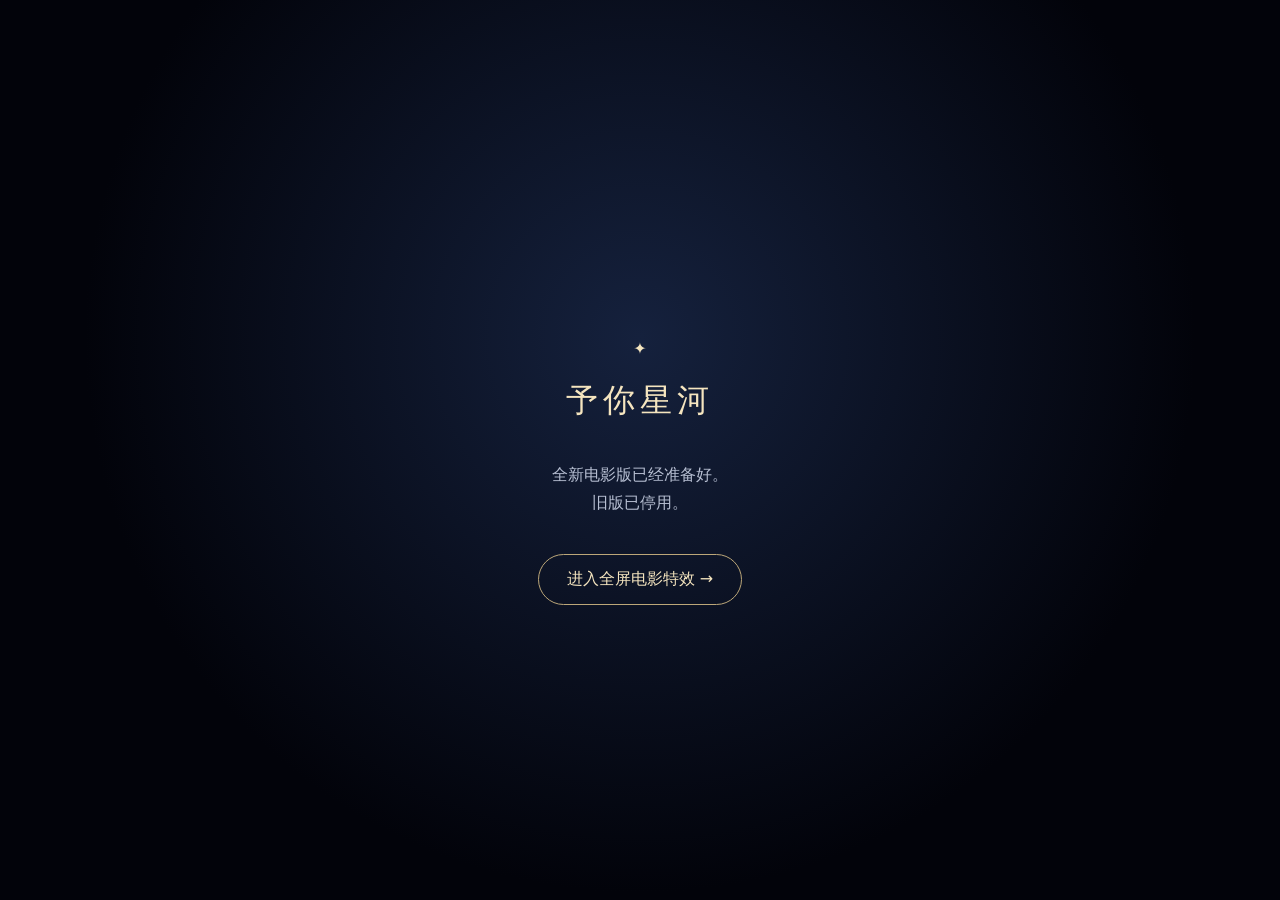
<file: index.html>
<!doctype html>
<html lang="zh-CN">
<head>
  <meta charset="UTF-8" />
  <meta name="viewport" content="width=device-width, initial-scale=1, viewport-fit=cover, user-scalable=no" />
  <meta name="theme-color" content="#02030a" />
  <meta name="description" content="一份穿越星河而来的礼物。A little universe, just for you." />
  <title>予你星河 · A little universe, for you</title>
  <link rel="icon" href="data:image/svg+xml,%3Csvg xmlns='http://www.w3.org/2000/svg' viewBox='0 0 64 64'%3E%3Cpath fill='%23e5ca94' d='M32 2l6 24 24 6-24 6-6 24-6-24-24-6 24-6z'/%3E%3C/svg%3E" />
  <style>
    .legacy-redirect{position:fixed;inset:0;min-height:100dvh;display:grid;place-content:center;text-align:center;padding:32px;background:radial-gradient(circle at 50% 35%,#15213d,#02030a 62%);color:#f5e5bf;font-family:system-ui,sans-serif}
    .legacy-redirect h1{font-family:serif;font-weight:400;letter-spacing:.15em}.legacy-redirect a{display:inline-block;margin:20px auto;padding:14px 28px;border:1px solid #bca779;border-radius:99px;color:#f5e5bf;text-decoration:none}.legacy-redirect p{color:#b7bfd2;line-height:1.8}
  </style>
</head>
<body>
  <main class="legacy-redirect">
    <div aria-hidden="true">✦</div>
    <h1>予你星河</h1>
    <p>全新电影版已经准备好。<br>旧版已停用。</p>
    <a href="./cinema/">进入全屏电影特效 →</a>
  </main>
</body>
</html>
</file>
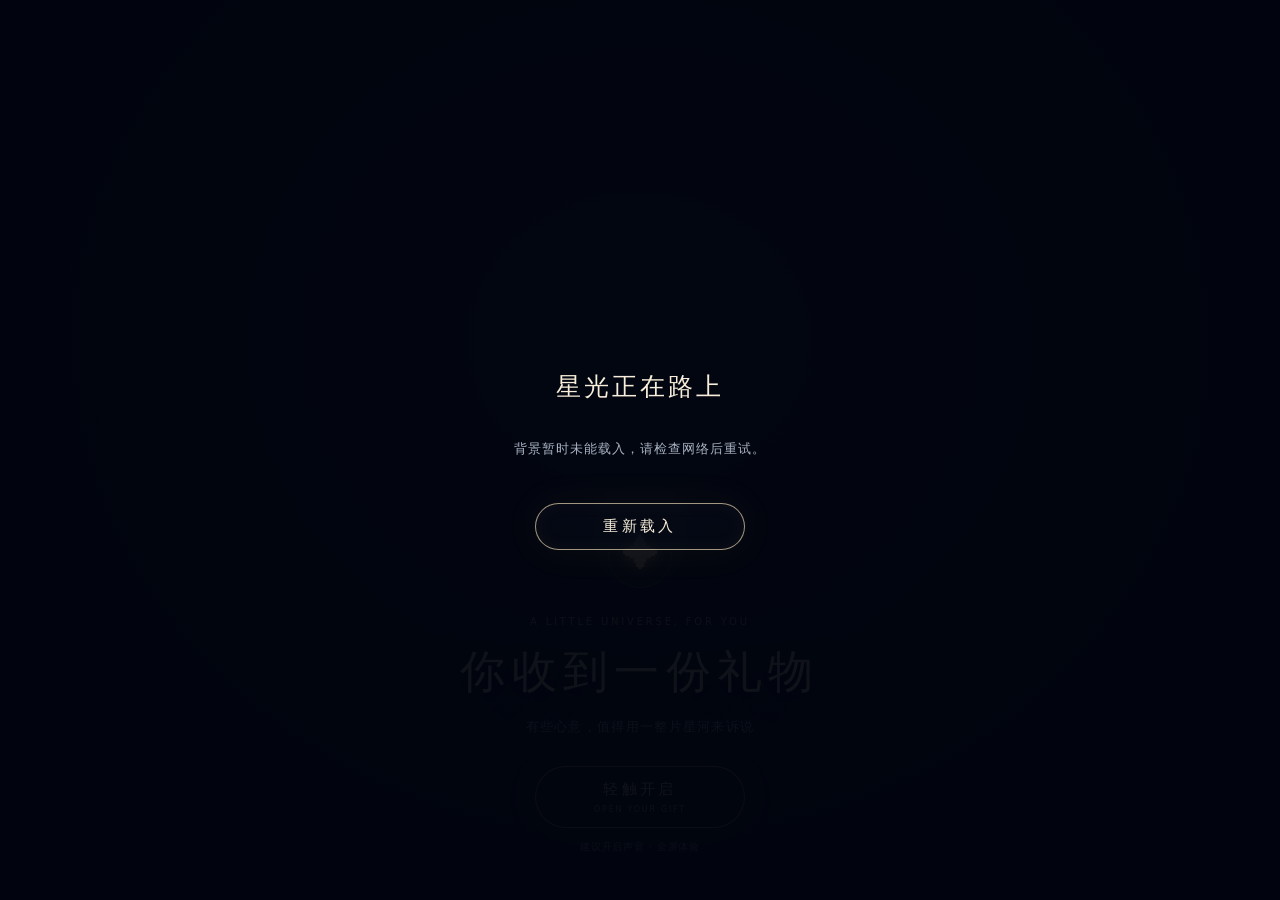
<file: cinema/index.html>
<!doctype html>
<html lang="zh-CN">
<head>
  <meta charset="utf-8">
  <meta name="viewport" content="width=device-width,initial-scale=1,viewport-fit=cover,user-scalable=no">
  <meta name="theme-color" content="#000000">
  <meta name="apple-mobile-web-app-capable" content="yes">
  <meta name="mobile-web-app-capable" content="yes">
  <meta name="apple-mobile-web-app-status-bar-style" content="black-translucent">
  <meta name="apple-mobile-web-app-title" content="予你星河">
  <meta name="description" content="一份穿越星河而来的全屏电影礼物。">
  <title>予你星河 · 全屏电影礼物</title>
  <link rel="icon" href="data:image/svg+xml,%3Csvg xmlns='http://www.w3.org/2000/svg' viewBox='0 0 64 64'%3E%3Cpath fill='%23ead09a' d='M32 2l6 24 24 6-24 6-6 24-6-24-24-6 24-6z'/%3E%3C/svg%3E">
  <link rel="manifest" href="./manifest.webmanifest">
  <link rel="apple-touch-icon" href="./icons/icon-192.png">
  <link rel="stylesheet" href="./style.css">
</head>
<body>
  <main id="experience" aria-label="全屏星河惊喜礼物">
    <video id="film" playsinline webkit-playsinline preload="auto" muted aria-label="星河电影特效"></video>
    <div class="shade" aria-hidden="true"></div>
    <canvas id="gift-canvas" aria-label="可点击打开的实时三维礼盒"></canvas>
    <div id="shake">
      <canvas id="particles" aria-hidden="true"></canvas>
      <div id="flash" aria-hidden="true"></div>
    </div>

    <section id="gate" class="screen gate">
      <div class="orb" aria-hidden="true"><i></i><b>✦</b></div>
      <p class="eyebrow">A LITTLE UNIVERSE, FOR YOU</p>
      <h1>你收到一份礼物</h1>
      <p class="sub">有些心意，值得用一整片星河来诉说</p>
      <button id="begin" class="primary"><span>轻触开启</span><small>OPEN YOUR GIFT</small></button>
      <p class="hint">建议开启声音 · 全屏体验</p>
    </section>

    <section id="opening" class="screen opening hidden" aria-live="polite">
      <div id="tap-prompt" class="tap-prompt hidden">
        <span id="tap-label">连续轻触礼盒 · 唤醒星河</span><small id="tap-count">TAP TO CRACK · 0 / 3</small><i></i>
      </div>
      <button id="gift-hit" class="gift-hit hidden" aria-label="轻触礼盒开启礼物"></button>
    </section>

    <section id="finale" class="screen finale hidden" aria-live="polite">
      <div class="finale-copy">
        <span class="star" aria-hidden="true">✦</span>
        <p class="eyebrow">A UNIVERSE OF GOOD WISHES</p>
        <p id="blessing" class="blessing">愿你被这个世界温柔以待</p>
        <div class="line" aria-hidden="true"></div>
        <p class="wish">愿此刻的星光，照亮往后的每一天</p>
      </div>
      <button id="replay" class="secondary">↻&nbsp; 再感受一次</button>
    </section>

    <section id="expired" class="screen expired hidden" aria-live="assertive">
      <span class="star" aria-hidden="true">✧</span>
      <h2>星光暂时离开了</h2>
      <p>这份礼物的此刻已经落幕</p>
      <button id="reopen" class="secondary">重新开启</button>
    </section>

    <section id="error" class="screen error hidden" role="alert">
      <h2>星光正在路上</h2><p id="error-detail">影片暂时未能载入，请检查网络后重试。</p>
      <button id="retry" class="primary"><span>重新载入</span></button>
    </section>

    <button id="sound" class="sound hidden" aria-label="关闭声音" aria-pressed="false">♪</button>
    <div id="ios-hint" class="ios-hint hidden" role="status">用 Safari 分享菜单「添加到主屏幕」，即可真正全屏打开</div>
    <div id="loading" class="loading hidden" role="status"><i></i><span>正在点亮星光</span></div>
  </main>
  <script type="module" src="./app.js"></script>
</body>
</html>
</file>
<file: cinema/style.css>
:root{color-scheme:dark;--gold:#eddbb4;--ink:#02050e}*{box-sizing:border-box}html,body{margin:0;width:100%;height:100%;overflow:hidden;background:var(--ink);overscroll-behavior:none}body{font-family:"Noto Serif CJK SC","Songti SC","STSong",serif;color:#f8eedb;-webkit-tap-highlight-color:transparent}button{font:inherit;color:inherit;cursor:pointer}button:focus-visible{outline:2px solid #ffe6b5;outline-offset:5px}#experience{position:fixed;inset:0;width:100%;height:100vh;height:100dvh;overflow:hidden;isolation:isolate;background:#02050e;touch-action:manipulation}#film{position:absolute;inset:0;width:100%;height:100%;object-fit:cover;object-position:center;border:0;background:#02050e;opacity:0;transition:opacity 1.5s ease}#experience.playing #film{opacity:1}.shade{position:absolute;inset:0;pointer-events:none;background:linear-gradient(180deg,rgba(0,3,12,.13),transparent 30%,transparent 65%,rgba(0,3,12,.34));z-index:1}#shake{position:absolute;inset:0;z-index:3;pointer-events:none}#particles,#flash{position:absolute;inset:0;width:100%;height:100%;pointer-events:none}#flash{background:#fff8dc;opacity:0;mix-blend-mode:screen}.screen{position:absolute;inset:0;z-index:4;display:flex;align-items:center;flex-direction:column;text-align:center;padding:calc(28px + env(safe-area-inset-top)) 24px calc(28px + env(safe-area-inset-bottom));transition:opacity 1s ease,visibility 1s}.hidden{opacity:0!important;visibility:hidden!important;pointer-events:none!important}.gate{justify-content:flex-end;background:linear-gradient(180deg,rgba(1,4,12,.13) 0%,rgba(1,4,12,.04) 27%,rgba(1,4,12,.74) 58%,rgba(1,4,12,.97) 100%),url("./gate.jpg") center/cover no-repeat #02050e}.eyebrow{font-family:system-ui,sans-serif;font-size:10px;letter-spacing:.28em;font-weight:400;color:#c8bfa9;margin:24px 0 15px}.gate h1{font-size:clamp(29px,7.5vw,45px);font-weight:400;letter-spacing:.14em;margin:0 0 20px;text-shadow:0 2px 30px #000}.sub{font-size:13px;line-height:2;letter-spacing:.1em;color:#b9c2d1;margin:0}.orb{position:relative;width:130px;height:130px;display:grid;place-items:center;margin-bottom:8px}.orb b{font-size:35px;color:#fff0c9;text-shadow:0 0 18px #ffd991,0 0 65px #e9a84a;animation:breathe 3s ease-in-out infinite}.orb i{position:absolute;inset:16px;border:1px solid rgba(237,219,180,.28);border-radius:50%;animation:orbit 16s linear infinite}.orb i:nth-child(2){inset:1px;transform:rotate(63deg) scaleY(.36);border-color:rgba(237,219,180,.2);animation-direction:reverse;animation-duration:12s}.primary{position:relative;border:1px solid rgba(237,219,180,.68);border-radius:99px;background:rgba(7,13,27,.48);padding:13px 40px;min-width:210px;margin-top:34px;box-shadow:0 0 40px rgba(211,171,91,.06),inset 0 0 18px rgba(211,171,91,.05);transition:background .25s,transform .25s}.primary:hover{background:rgba(211,171,91,.12);transform:translateY(-1px)}.primary span{display:block;font-size:15px;letter-spacing:.22em}.primary small{display:block;font-family:system-ui,sans-serif;font-size:8px;letter-spacing:.22em;margin-top:6px;color:#c6baa1}.hint{font-family:system-ui,sans-serif;font-size:10px;letter-spacing:.08em;color:#939cac;margin-top:19px}.opening{pointer-events:none}.gift-hit{pointer-events:auto;position:absolute;left:20%;right:20%;top:28%;height:47%;border:0;background:transparent;border-radius:50%;touch-action:manipulation}.tap-prompt{position:absolute;bottom:calc(11% + env(safe-area-inset-bottom));left:15px;right:15px;animation:breathe 2.6s ease-in-out infinite;text-shadow:0 1px 10px #000}.tap-prompt span{display:block;font-size:15px;letter-spacing:.18em}.tap-prompt small{display:block;font:8px system-ui,sans-serif;letter-spacing:.18em;color:#c5bda9;margin-top:9px}.tap-prompt i{display:block;width:1px;height:33px;margin:17px auto 0;background:linear-gradient(#dcc38d,transparent)}.finale{justify-content:flex-end;pointer-events:none;background:linear-gradient(0deg,rgba(1,5,15,.44),transparent 60%)}.finale-copy{margin-bottom:5vh;animation:rise 2.4s ease both}.finale .star{font-size:22px;text-shadow:0 0 25px #e4c080}.finale .eyebrow{margin-top:12px}.blessing{font-size:clamp(21px,5.6vw,34px);line-height:1.8;letter-spacing:.14em;margin:4px auto;max-width:850px;white-space:pre-line;text-shadow:0 2px 25px #000,0 0 50px #000}.line{width:42px;height:1px;background:linear-gradient(90deg,transparent,#cbb98f,transparent);margin:22px auto}.wish{font-size:11px;letter-spacing:.12em;color:#c1c7d3;line-height:1.9;margin:0}.secondary{pointer-events:auto;border:1px solid rgba(220,204,167,.35);background:rgba(3,8,19,.4);border-radius:99px;padding:10px 20px;font-size:11px;letter-spacing:.1em;opacity:.85}.finale .secondary{position:absolute;bottom:calc(20px + env(safe-area-inset-bottom));font-family:system-ui,sans-serif}.expired,.error{justify-content:center;background:rgba(2,5,14,.94);z-index:8}.expired h2,.error h2{font-size:25px;font-weight:400;letter-spacing:.12em}.expired p,.error p{font-size:13px;color:#a9b2c3;letter-spacing:.08em;line-height:1.8}.expired .secondary,.error .primary{margin-top:30px}.sound{position:absolute;z-index:7;right:calc(16px + env(safe-area-inset-right));top:calc(16px + env(safe-area-inset-top));width:37px;height:37px;border-radius:50%;border:1px solid rgba(230,215,181,.22);background:rgba(3,8,18,.26);font:16px system-ui,sans-serif;color:#d9cba9}.sound[aria-pressed=true]{opacity:.5}.loading{position:absolute;z-index:9;left:50%;top:50%;transform:translate(-50%,-50%);display:flex;align-items:center;gap:12px;padding:12px 18px;border-radius:99px;background:rgba(1,4,12,.8);font:11px system-ui,sans-serif;color:#c7c9ce;white-space:nowrap}.loading i{width:13px;height:13px;border:1px solid #80755f;border-top-color:#f2dbac;border-radius:50%;animation:orbit 1s linear infinite}@keyframes orbit{to{transform:rotate(360deg)}}@keyframes breathe{50%{opacity:.55;transform:scale(.96)}}@keyframes rise{from{opacity:0;transform:translateY(20px)}to{opacity:1;transform:translateY(0)}}@media (orientation:landscape){.gate .orb{width:96px;height:96px;margin:0}.gate .eyebrow{margin-top:13px}.gate h1{margin-bottom:10px}.gate .primary{margin-top:23px}.gate .hint{margin-top:12px}.finale-copy{margin-bottom:4vh}.finale .star{font-size:16px}.finale .eyebrow{margin:7px 0}.blessing{font-size:26px}.line{margin:13px auto}.finale .secondary{bottom:16px;right:22px}.tap-prompt{bottom:7%}}@media (max-height:560px){.gate .orb{display:none}.gate .eyebrow{margin-top:0}.gate h1{font-size:28px}.gate .sub{font-size:12px}.finale-copy{margin-bottom:1vh}.wish{display:none}}@media (prefers-reduced-motion:reduce){.orb i,.orb b,.tap-prompt{animation:none}}

.gate .eyebrow{margin-top:12px}.gate h1{margin-bottom:12px}.gate .primary{margin-top:24px}.gate .hint{margin-bottom:2vh}
#gift-canvas{position:absolute;inset:0;width:100%;height:100%;z-index:2;pointer-events:none;opacity:0;transition:opacity .45s ease}#experience.gift-live #gift-canvas{opacity:1}#experience.gift-opened #gift-canvas{opacity:0}.tap-prompt{bottom:calc(8% + env(safe-area-inset-bottom))}.tap-prompt small{font-size:9px}.ios-hint{position:absolute;z-index:12;left:18px;right:18px;bottom:calc(16px + env(safe-area-inset-bottom));padding:12px 16px;border:1px solid rgba(237,219,180,.24);border-radius:12px;background:rgba(1,4,12,.92);font:12px/1.8 system-ui,sans-serif;color:#e1d5bd;text-align:center;pointer-events:none;transition:opacity .6s,visibility .6s}.gate .primary{margin-top:26px}.gate{background:radial-gradient(ellipse at 50% 38%,#152443 0%,#060b18 45%,#01030a 100%)}#experience.gift-live #film{opacity:0;transition:none}#experience.playing.burst-live #film{opacity:1;transition:opacity .08s}.blessing-particle-mode .blessing{opacity:0}.blessing-particle-mode .finale-copy{animation:none}.blessing-particle-mode .finale-copy .star{opacity:.55}.blessing-particle-mode .finale-copy .eyebrow{opacity:.65}@media(max-height:560px){.tap-prompt{bottom:4%}}

/* Text is rendered as particles; keep the supporting caption clear of the glyphs. */
.blessing-particle-mode .finale-copy .eyebrow{opacity:0}.blessing-particle-mode .finale-copy{height:150px;margin-bottom:5vh;justify-content:flex-end}.blessing-particle-mode .finale-copy .star{opacity:0}.blessing-particle-mode .line{margin-top:55px}
</file>
